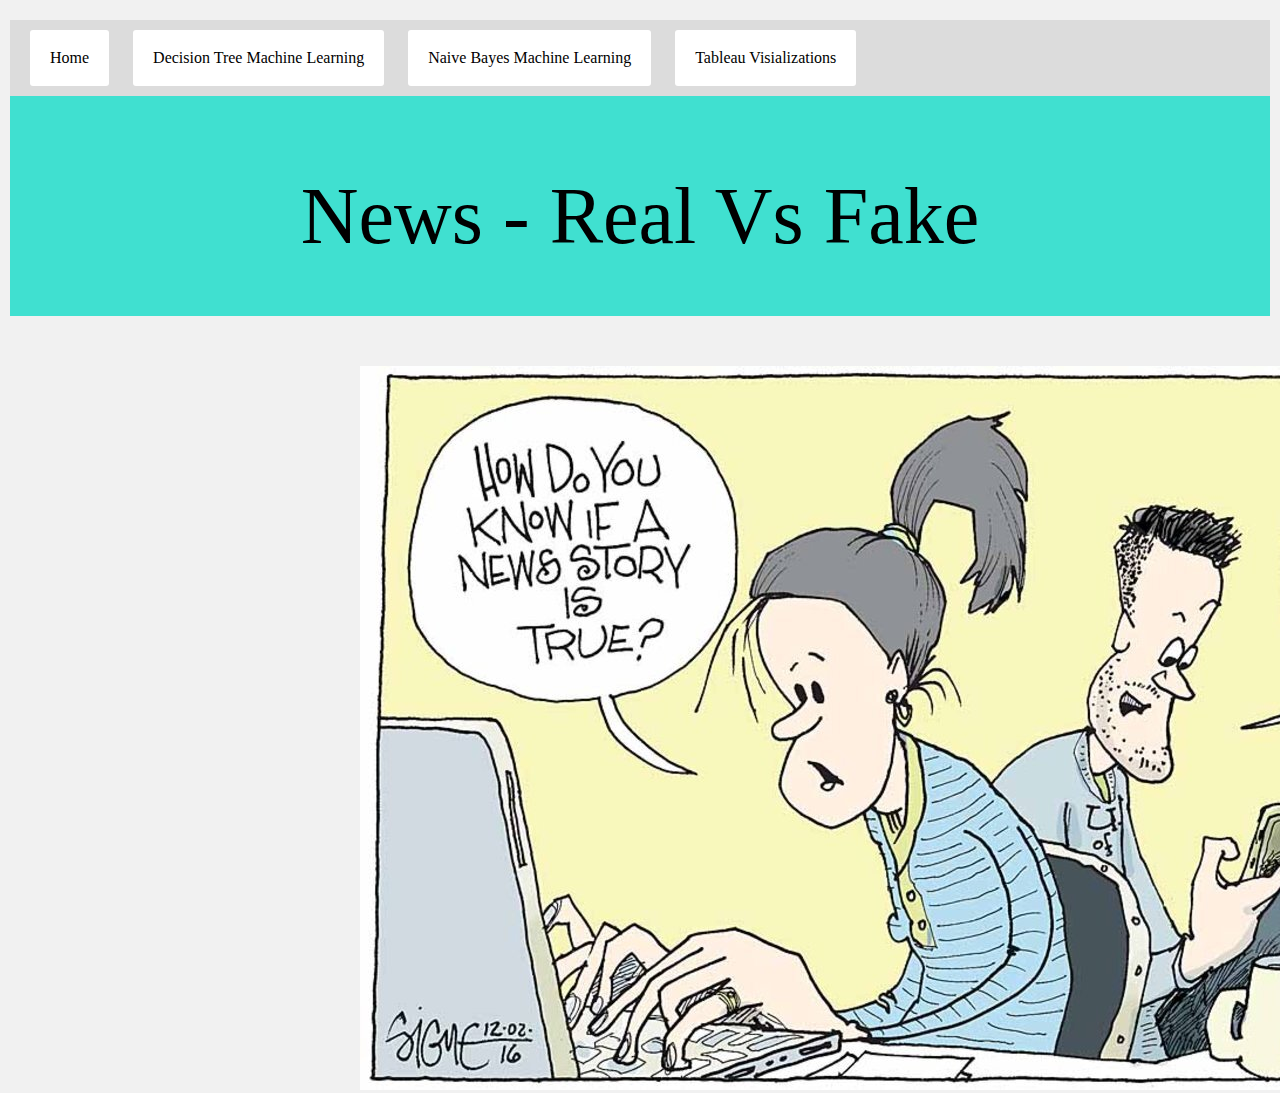
<file: index.html>
<!DOCTYPE html>
<html lang="en">

<head>
  <meta charset="UTF-8">
  <title>Home Real Vs Fake News</title>
  <link rel="stylesheet" href="reset.css">
  <link rel="stylesheet" href="styles.css">
</head>

<body>

  <div class="container">
    <nav class="navbar">
      <ul>
        <li>
          <a href="#">Home</a>
        </li>
        <li>
          <a href="#">Decision Tree Machine Learning</a>
        </li>
        <li>
          <a href="#">Naive Bayes Machine Learning</a>
        </li>
        <li>
          <a href="#">Tableau Visializations</a>
        </li>
      </ul>
    </nav>
    <header class="header">
      <h1>News - Real Vs Fake</h1>
    </header>
    <main>
      <section class="posts">
        <img class="post" src="Images/Signe_Cartoon_12_02_16 (1).jpg">
        <!-- <article class="post">
          <h3>Ut nulla exercitation ad eu et amet nisi dolor.</h3>
          <p>Nisi quis consectetur excepteur cillum dolor minim. Reprehenderit do qui veniam dolor in ea cupidatat eiusmod ad adipisicing nulla officia dolor sit. Anim fugiat eu enim in ex est deserunt laborum commodo incididunt consectetur consectetur.
            Ullamco nulla nulla cillum elit reprehenderit officia magna excepteur. Fugiat occaecat veniam eu amet veniam tempor fugiat magna exercitation amet veniam mollit pariatur. Minim adipisicing cupidatat est do est id ex reprehenderit quis enim
            elit consectetur sint.
          </p>
        </article>
        <article class="post">
          <h3>Ut nulla exercitation ad eu et amet nisi dolor.</h3>
          <p>Nisi quis consectetur excepteur cillum dolor minim. Reprehenderit do qui veniam dolor in ea cupidatat eiusmod ad adipisicing nulla officia dolor sit. Anim fugiat eu enim in ex est deserunt laborum commodo incididunt consectetur consectetur.
            Ullamco nulla nulla cillum elit reprehenderit officia magna excepteur. Fugiat occaecat veniam eu amet veniam tempor fugiat magna exercitation amet veniam mollit pariatur. Minim adipisicing cupidatat est do est id ex reprehenderit quis enim
            elit consectetur sint.
          </p>
        </article>
        <article class="post">
          <h3>Ut nulla exercitation ad eu et amet nisi dolor.</h3>
          <p>Nisi quis consectetur excepteur cillum dolor minim. Reprehenderit do qui veniam dolor in ea cupidatat eiusmod ad adipisicing nulla officia dolor sit. Anim fugiat eu enim in ex est deserunt laborum commodo incididunt consectetur consectetur.
            Ullamco nulla nulla cillum elit reprehenderit officia magna excepteur. Fugiat occaecat veniam eu amet veniam tempor fugiat magna exercitation amet veniam mollit pariatur. Minim adipisicing cupidatat est do est id ex reprehenderit quis enim
            elit consectetur sint.
          </p>
        </article>
        <article class="post">
          <h3>Ut nulla exercitation ad eu et amet nisi dolor.</h3>
          <p>Nisi quis consectetur excepteur cillum dolor minim. Reprehenderit do qui veniam dolor in ea cupidatat eiusmod ad adipisicing nulla officia dolor sit. Anim fugiat eu enim in ex est deserunt laborum commodo incididunt consectetur consectetur.
            Ullamco nulla nulla cillum elit reprehenderit officia magna excepteur. Fugiat occaecat veniam eu amet veniam tempor fugiat magna exercitation amet veniam mollit pariatur. Minim adipisicing cupidatat est do est id ex reprehenderit quis enim
            elit consectetur sint.
          </p>
        </article>
        <article class="post">
          <h3>Ut nulla exercitation ad eu et amet nisi dolor.</h3>
          <p>Nisi quis consectetur excepteur cillum dolor minim. Reprehenderit do qui veniam dolor in ea cupidatat eiusmod ad adipisicing nulla officia dolor sit. Anim fugiat eu enim in ex est deserunt laborum commodo incididunt consectetur consectetur.
            Ullamco nulla nulla cillum elit reprehenderit officia magna excepteur. Fugiat occaecat veniam eu amet veniam tempor fugiat magna exercitation amet veniam mollit pariatur. Minim adipisicing cupidatat est do est id ex reprehenderit quis enim
            elit consectetur sint.
          </p>
        </article>
        <article class="post">
          <h3>Ut nulla exercitation ad eu et amet nisi dolor.</h3>
          <p>Nisi quis consectetur excepteur cillum dolor minim. Reprehenderit do qui veniam dolor in ea cupidatat eiusmod ad adipisicing nulla officia dolor sit. Anim fugiat eu enim in ex est deserunt laborum commodo incididunt consectetur consectetur.
            Ullamco nulla nulla cillum elit reprehenderit officia magna excepteur. Fugiat occaecat veniam eu amet veniam tempor fugiat magna exercitation amet veniam mollit pariatur. Minim adipisicing cupidatat est do est id ex reprehenderit quis enim
            elit consectetur sint.
          </p>
        </article> -->
      </section>
    </main>
  </div>
  
</body>

</html>
</file>
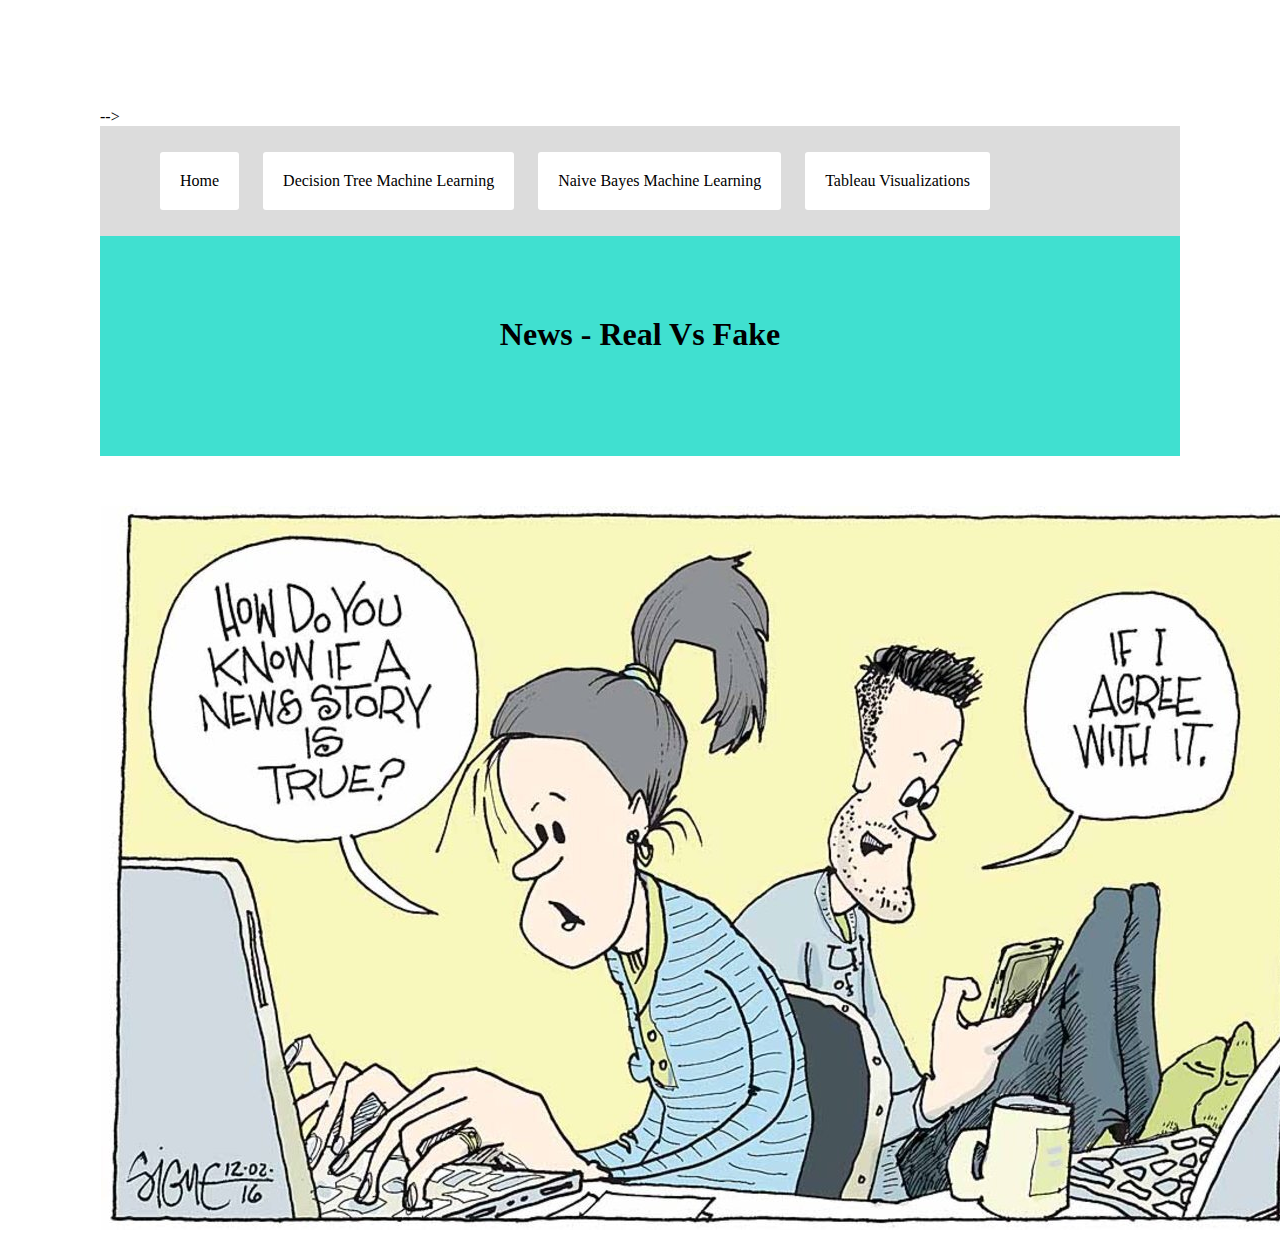
<file: templates/index.html>
<!DOCTYPE html>
<html lang="en">

<head>
  <meta charset="UTF-8">
  <title>Home Real Vs Fake News</title>
  <!-- <link rel="stylesheet" href="https://maxcdn.bootstrapcdn.com/bootstrap/3.4.1/css/bootstrap.min.css">
  <script src="https://maxcdn.bootstrapcdn.com/bootstrap/3.4.1/js/bootstrap.min.js"></script> --> -->
  <link rel="stylesheet" href="/static/styles.css" />
</head>

<body>

  <div class="container">
    <nav class="navbar">
      <ul>
        <li>
          <a href="index">Home</a>
        </li>
        <li>
          <a href="dct">Decision Tree Machine Learning</a>
        </li>
        <li>
          <a href="naivebayes">Naive Bayes Machine Learning</a>
        </li>
        <li>
          <a href="tableau">Tableau Visualizations</a>
        </li>
      </ul>
    </nav>
    <header class="header">
      <h1>News - Real Vs Fake</h1>
    </header>
    <main>
      <section class="posts">
        <img class="post" src="/static/Images/Signe_Cartoon_12_02_16 (1).jpg">
      </section>
    </main>
  </div>

</body>

</html>
</file>
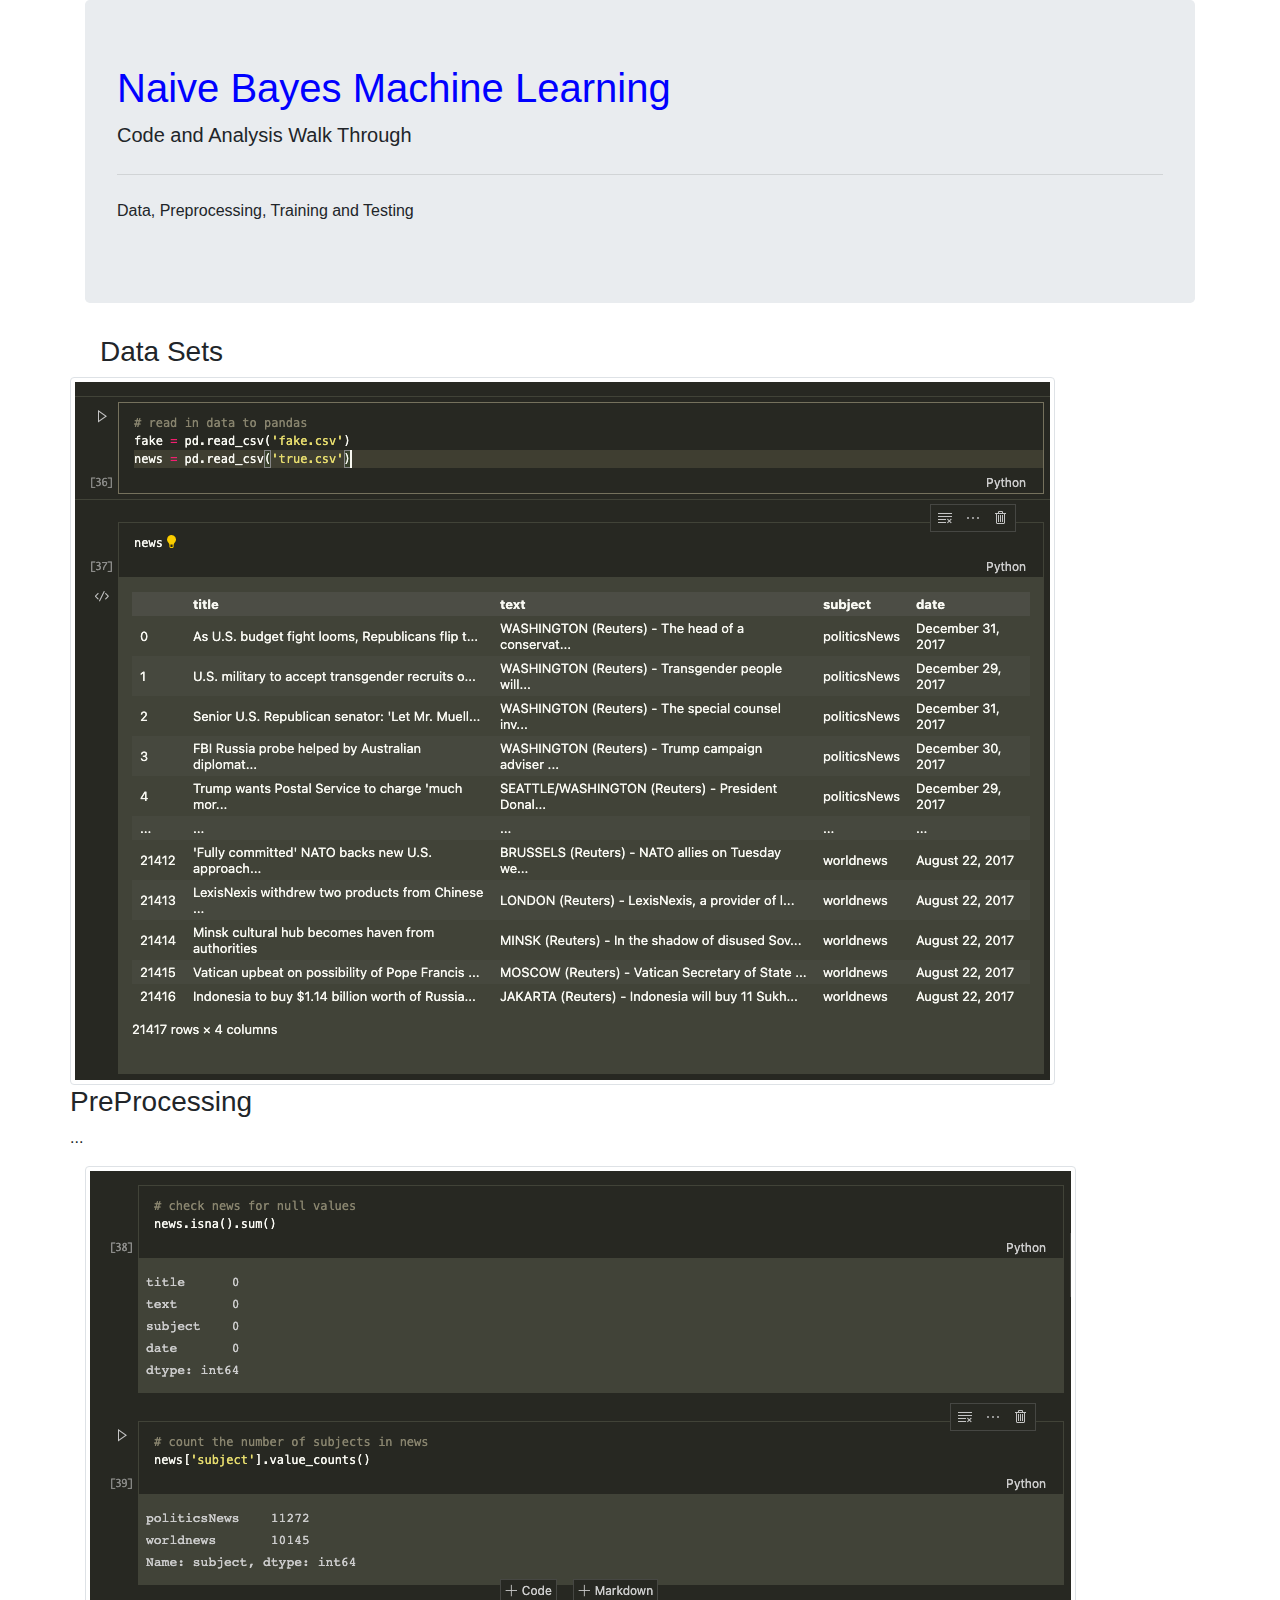
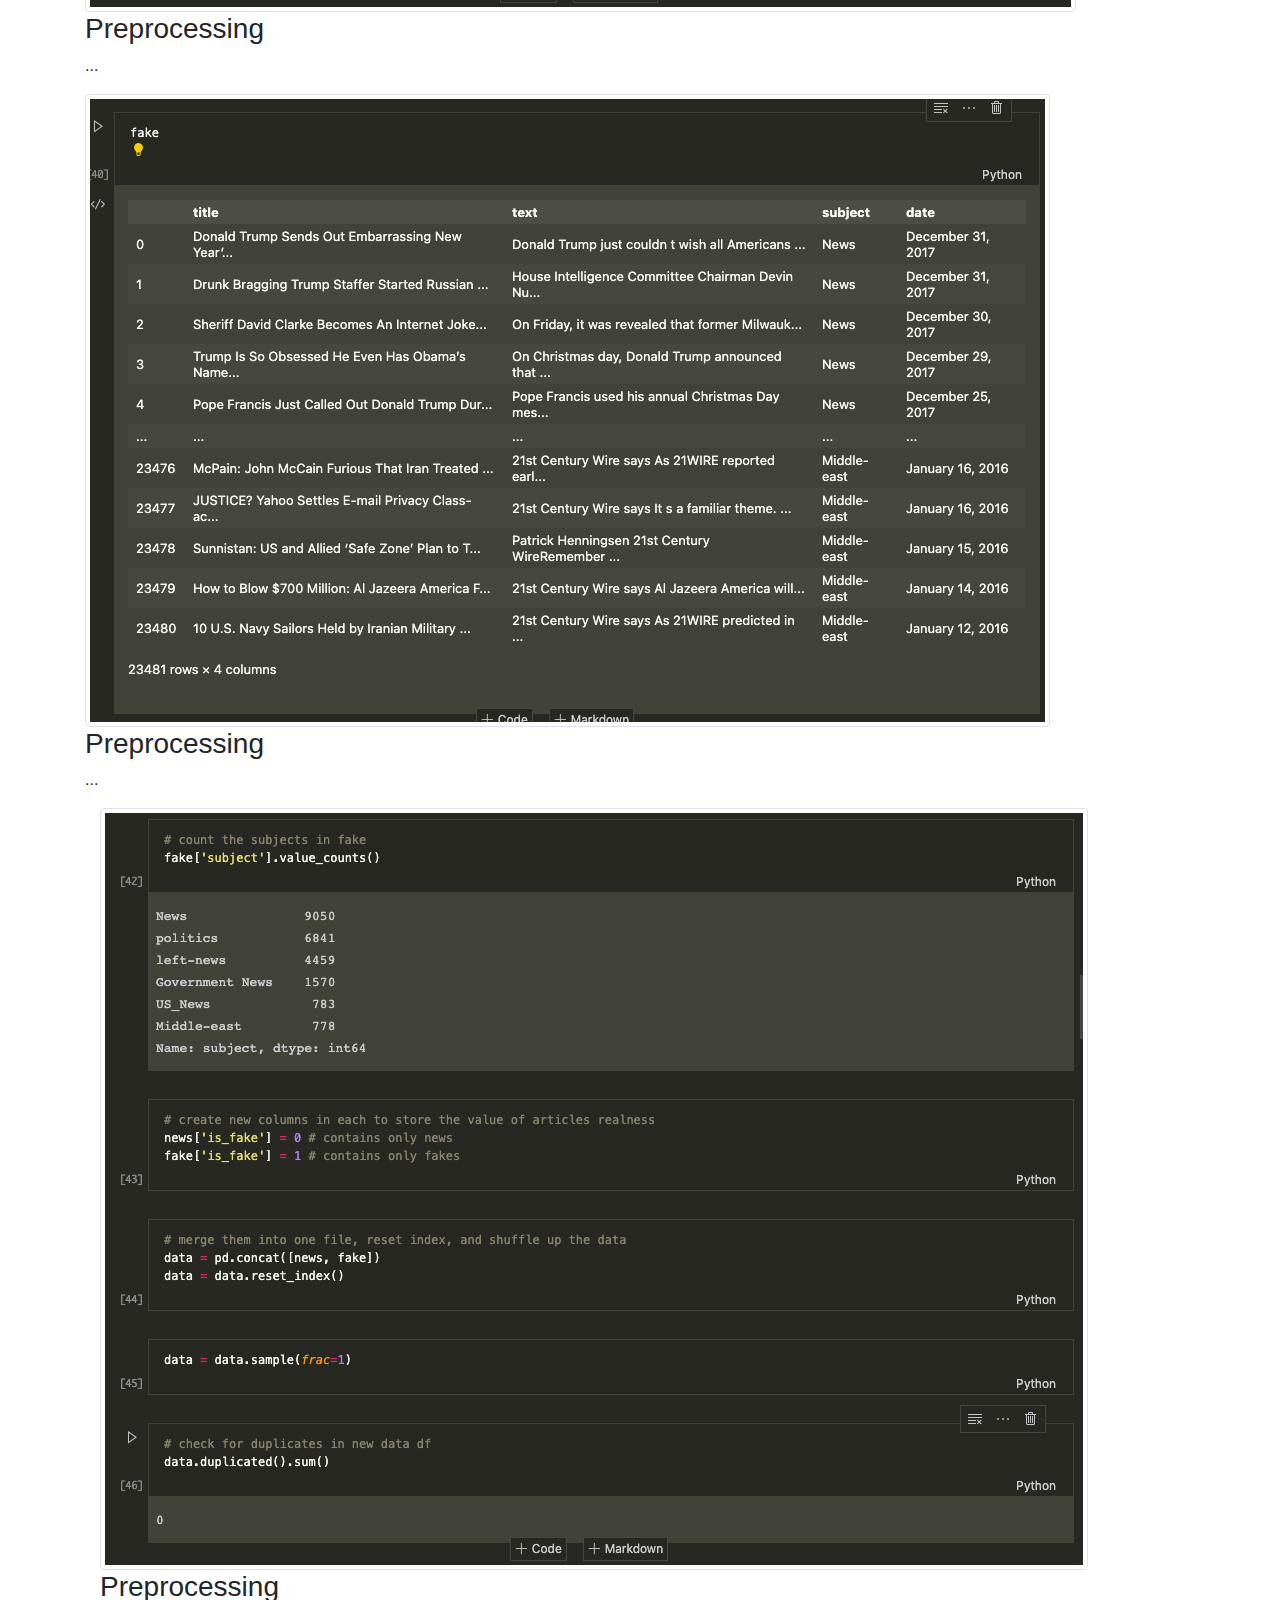
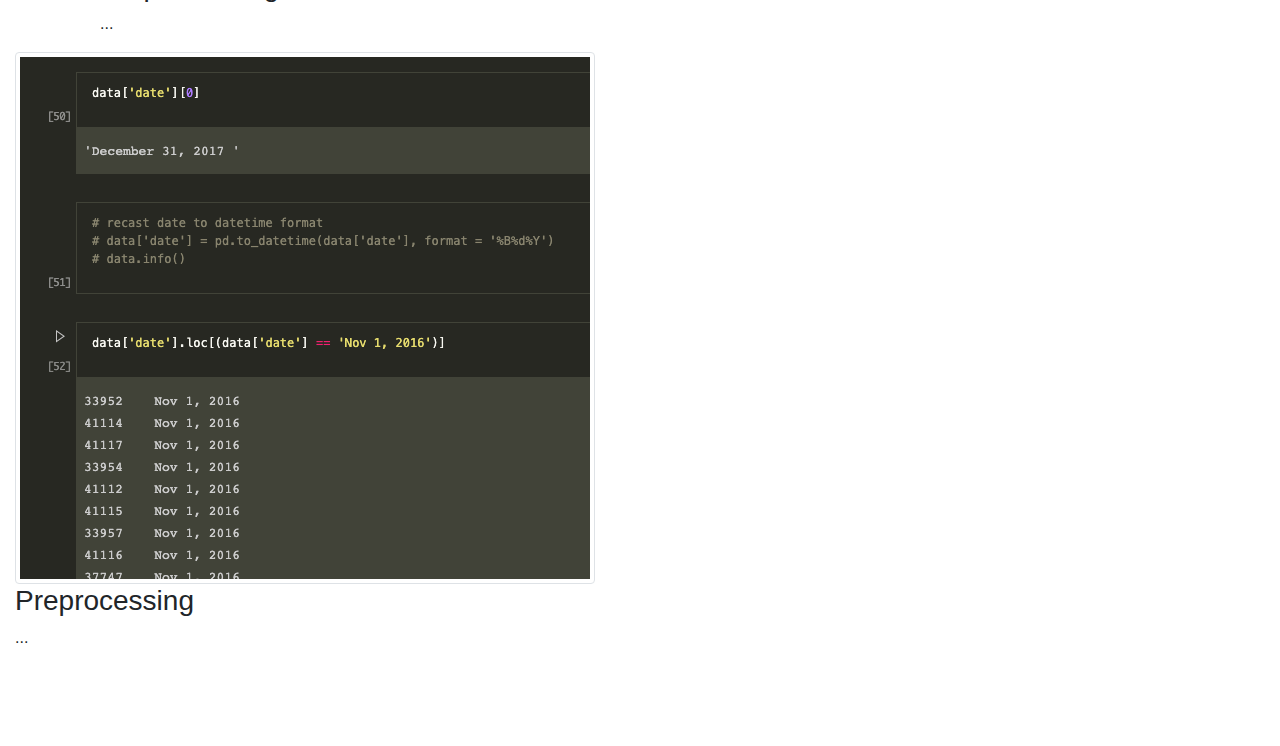
<file: NaiveBayes.html>
<!DOCTYPE html>
<html lang="en">

<head>
  <meta charset="UTF-8">
  <title>DCT</title>
  <link rel="stylesheet" href="https://stackpath.bootstrapcdn.com/bootstrap/4.3.1/css/bootstrap.min.css" integrity="sha384-ggOyR0iXCbMQv3Xipma34MD+dH/1fQ784/j6cY/iJTQUOhcWr7x9JvoRxT2MZw1T" crossorigin="anonymous">
  <link rel="stylesheet" href="style.css">
</head>
<body>
  <!-- <nav class="navbar navbar-expand-lg navbar-light bg-light">
    <a class="navbar-brand" href="#">Navbar</a>
    <button class="navbar-toggler" type="button" data-toggle="collapse" data-target="#navbarSupportedContent" aria-controls="navbarSupportedContent" aria-expanded="false" aria-label="Toggle navigation">
      <span class="navbar-toggler-icon"></span>
    </button>

    <div class="collapse navbar-collapse" id="navbarSupportedContent">
      <ul class="navbar-nav mr-auto">
        <li class="nav-item active">
          <a class="nav-link" href="#">Home <span class="sr-only">(current)</span></a>
        </li>
        <li class="nav-item">
          <a class="nav-link" href="#">Link</a>
        </li>
        <li class="nav-item dropdown">
          <a class="nav-link dropdown-toggle" href="#" id="navbarDropdown" role="button" data-toggle="dropdown" aria-haspopup="true" aria-expanded="false">
            Dropdown
          </a>
          <div class="dropdown-menu" aria-labelledby="navbarDropdown">
            <a class="dropdown-item" href="#">Action</a>
            <a class="dropdown-item" href="#">Another action</a>
            <div class="dropdown-divider"></div>
            <a class="dropdown-item" href="#">Something else here</a>
          </div>
        </li>
        <li class="nav-item">
          <a class="nav-link disabled" href="#" tabindex="-1" aria-disabled="true">Disabled</a>
        </li>
      </ul>
      <form class="form-inline my-2 my-lg-0">
        <input class="form-control mr-sm-2" type="search" placeholder="Search" aria-label="Search">
        <button class="btn btn-outline-success my-2 my-sm-0" type="submit">Search</button>
      </form>
    </div>
  </nav> -->

  <div class="container">
    <div class="jumbotron">
      <h1>Naive Bayes Machine Learning</h1>
      <p class="lead">Code and Analysis Walk Through</p>
      <hr class="my-4">
      <p>Data, Preprocessing, Training and Testing </p>
      <!-- <a class="btn btn-primary btn-lg" href="#" role="button">Learn more</a> -->
    </div>
  </div>

<div class="container">
  <h3 class="col-md-4">Data Sets</h3>
    <div class="row">
        <div class="col-md-">
          <div class="thumbnail">
            <img src="Images/Screen Shot 2021-09-09 at 10.04.15 PM.png" alt="..." class="img-thumbnail">
          </div>
          <div class="caption">
              <h3>PreProcessing</h3>
              <p>...</p>
              <!-- <p><a href="#" class="btn btn-primary" role="button">Button</a> <a href="#" class="btn btn-default" role="button">Button</a></p> -->
            </div>
        </div>
        <div class="col-md-12">
            <div class="thumbnail">
              <img src="Images/Screen Shot 2.png" alt="..." class="img-thumbnail">
            </div>
          <div class="caption">
              <h3>Preprocessing</h3>
              <p>...</p>
              <!-- <p><a href="#" class="btn btn-primary" role="button">Button</a> <a href="#" class="btn btn-default" role="button">Button</a></p> -->
          </div>
        </div>
        <div class="col-md-12">
            <div class="thumbnail">
              <img src="Images/Screen Shot 3.png" alt="..." class="img-thumbnail">
            </div>
            <div class="caption">
                <h3>Preprocessing</h3>
                <p>...</p>
                <!-- <p><a href="#" class="btn btn-primary" role="button">Button</a> <a href="#" class="btn btn-default" role="button">Button</a></p> -->
          </div>
        </div>
    </div>
          <div class="col-md-12">
            <div class="thumbnail">
              <img src="Images/Screen Shot 4.png" alt="..." class="img-thumbnail">
            </div>
            <div class="caption">
                <h3>Preprocessing</h3>
                <p>...</p>
                <!-- <p><a href="#" class="btn btn-primary" role="button">Button</a> <a href="#" class="btn btn-default" role="button">Button</a></p> -->
          </div>
        </div>
    </div>
          <div class="col-md-12">
            <div class="thumbnail">
              <img src="Images/Screen Shot 5.png" alt="..." class="img-thumbnail">
            </div>
            <div class="caption">
                <h3>Preprocessing</h3>
                <p>...</p>
                <!-- <p><a href="#" class="btn btn-primary" role="button">Button</a> <a href="#" class="btn btn-default" role="button">Button</a></p> -->
          </div>
        </div>
    </div>

  <!-- <div class="row">
    <div class="col">
        <h3 class="text-center">List Groups</h3>
        <ul class="list-group">
          <li class="list-group-item d-flex justify-content-between align-items-center">
              Cras justo odio <span class="badge badge-pill badge-secondary">10</span>
          </li>
          <li class="list-group-item d-flex justify-content-between align-items-center">
              Cras justo odio <span class="badge badge-pill badge-secondary">3</span>
          </li>
          <li class="list-group-item d-flex justify-content-between align-items-center">
              Cras justo odio <span class="badge badge-pill badge-secondary">4</span>
          </li>
        </ul>
    </div>
  </div>

    <div class="row">
      <div class="col">
        <h3 class="text-center">Cards</h3>
        <div class="card" style="width: 18rem;">
            <div class="card-body">
              <h5 class="card-title">Card title</h5>
              <p class="card-text">Some quick example text to build on the card title and make up the bulk of the card's content.</p>
              <a href="#" class="btn btn-primary">Go somewhere</a>
            </div>
          </div>
        </div>
    </div>


  <div class="row">
    <div class="col">
      <h3 class="text-center">Nav Tabs</h3>
      <ul class="nav nav-tabs">
          <li class="nav-item">
            <a class="nav-link active" href="#">Active</a>
          </li>
          <li class="nav-item">
            <a class="nav-link" href="#">Link</a>
          </li>
          <li class="nav-item">
            <a class="nav-link" href="#">Link</a>
          </li>
          <li class="nav-item">
            <a class="nav-link disabled" href="#">Disabled</a>
          </li>
        </ul>
      </div>
  </div>

    <div class="row">
      <div class="col">
        <h3 class="text-center">Nav Pills</h3>
        <ul class="nav nav-pills">
            <li class="nav-item">
              <a class="nav-link active" href="#">Active</a>
            </li>
            <li class="nav-item">
              <a class="nav-link" href="#">Link</a>
            </li>
            <li class="nav-item">
              <a class="nav-link" href="#">Link</a>
            </li>
            <li class="nav-item">
              <a class="nav-link disabled" href="#">Disabled</a>
            </li>
          </ul>
        </div>
    </div>


    <div class="row">
      <div class="col">
        <h3 class="text-center">Alerts</h3>
        <div class="alert alert-primary" role="alert">
            Info Alert
          </div>
          <div class="alert alert-success" role="alert">
            Success Alert
          </div>
          <div class="alert alert-danger" role="alert">
            Danger Alert
          </div>
          <div class="alert alert-warning" role="alert">
            Warning Alert
          </div>
        </div>
    </div>


    <div class="row">
      <div class="col">
        <h3 class="text-center">Progress Bar</h3>
          <div class="progress">
              <div class="progress-bar" role="progressbar" style="width: 50%" aria-valuenow="50" aria-valuemin="0" aria-valuemax="100">
                50%
              </div>
          </div>
      </div>
    </div>

    <h3 class="text-center">Buttons</h3>
    <div class="row">

      <button type="button" class="btn btn-default">Default Button</button>
      <button type="button" class="btn btn-primary">Primary Button</button>
      <button type="button" class="btn btn-danger">Danger Button</button>
      <button type="button" class="btn btn-info">Info Button</button>
      <button type="button" class="btn btn-warning">Warning Button</button>
    </div>
  </div> -->

<script src="https://code.jquery.com/jquery-3.3.1.slim.min.js" integrity="sha384-q8i/X+965DzO0rT7abK41JStQIAqVgRVzpbzo5smXKp4YfRvH+8abtTE1Pi6jizo" crossorigin="anonymous"></script>
<script src="https://cdnjs.cloudflare.com/ajax/libs/popper.js/1.14.7/umd/popper.min.js" integrity="sha384-UO2eT0CpHqdSJQ6hJty5KVphtPhzWj9WO1clHTMGa3JDZwrnQq4sF86dIHNDz0W1" crossorigin="anonymous"></script>
<script src="https://stackpath.bootstrapcdn.com/bootstrap/4.3.1/js/bootstrap.min.js" integrity="sha384-JjSmVgyd0p3pXB1rRibZUAYoIIy6OrQ6VrjIEaFf/nJGzIxFDsf4x0xIM+B07jRM" crossorigin="anonymous"></script>

</body>

</html>
</file>
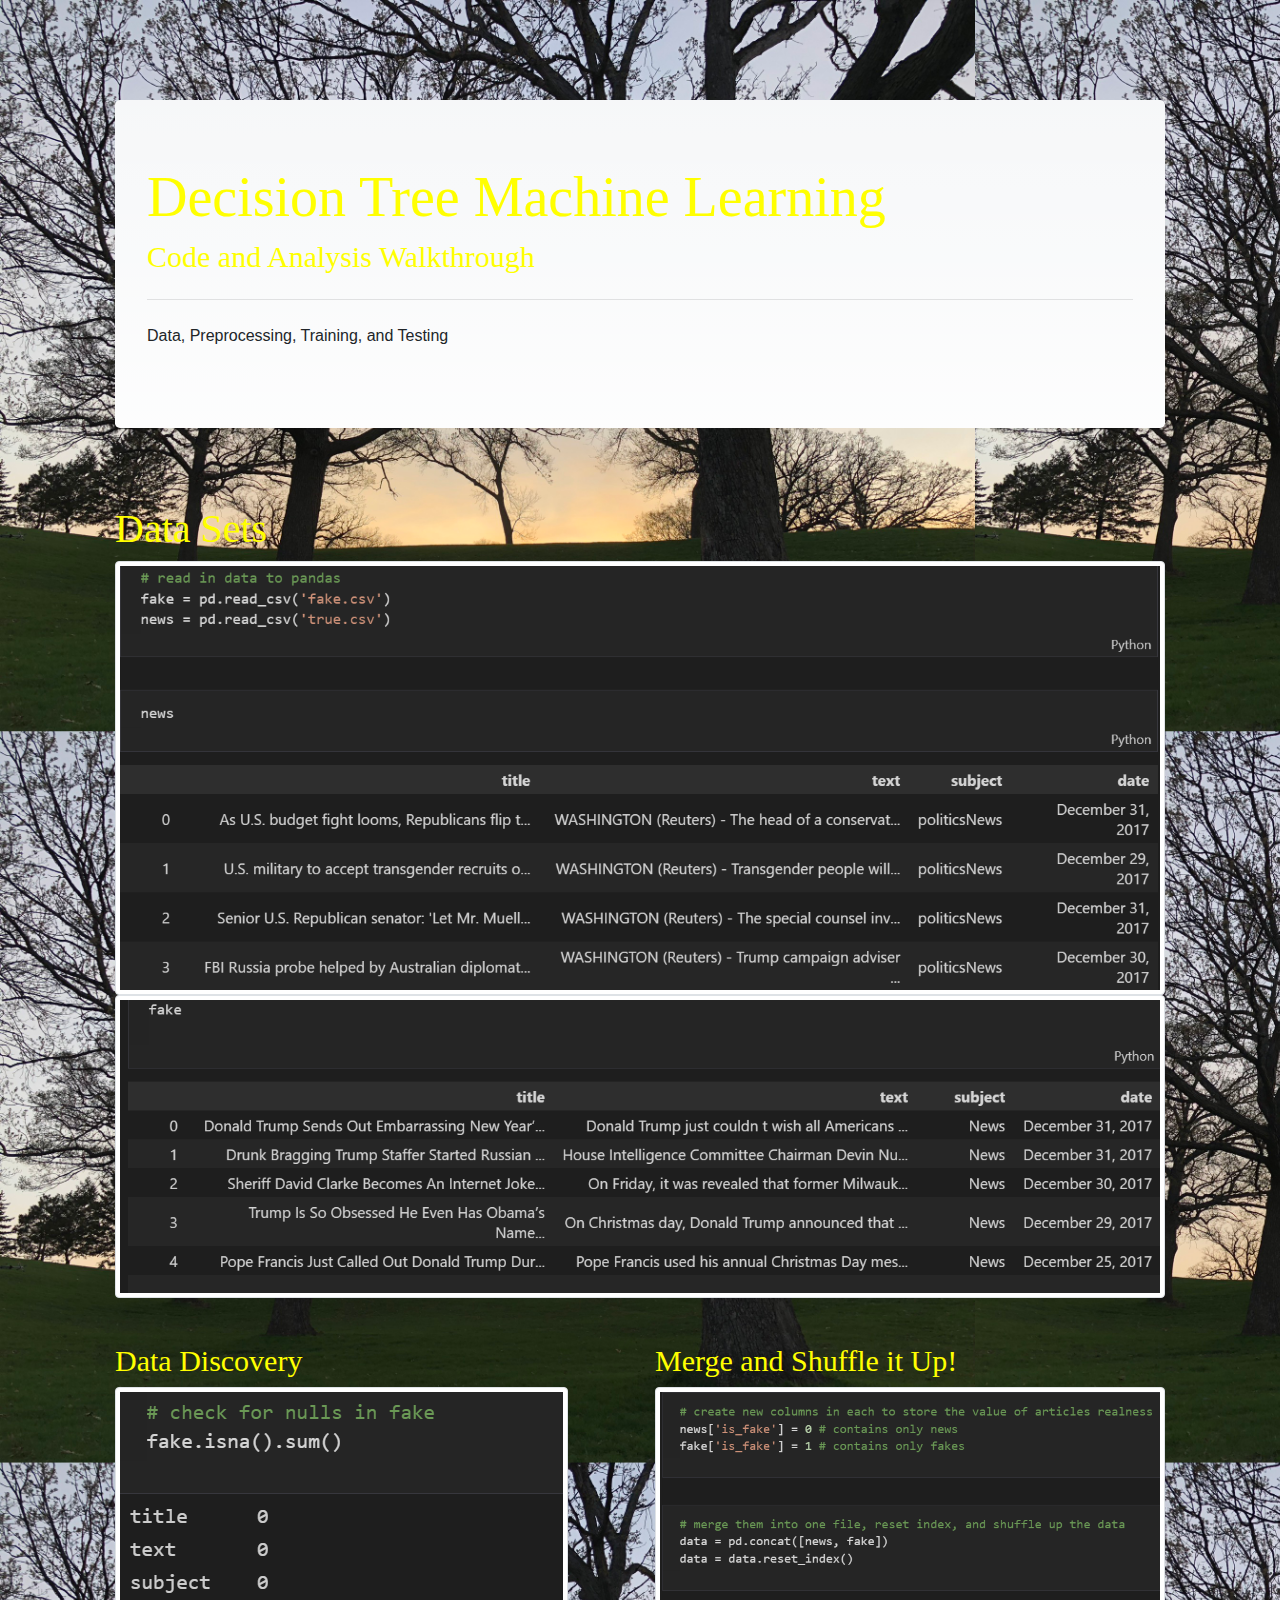
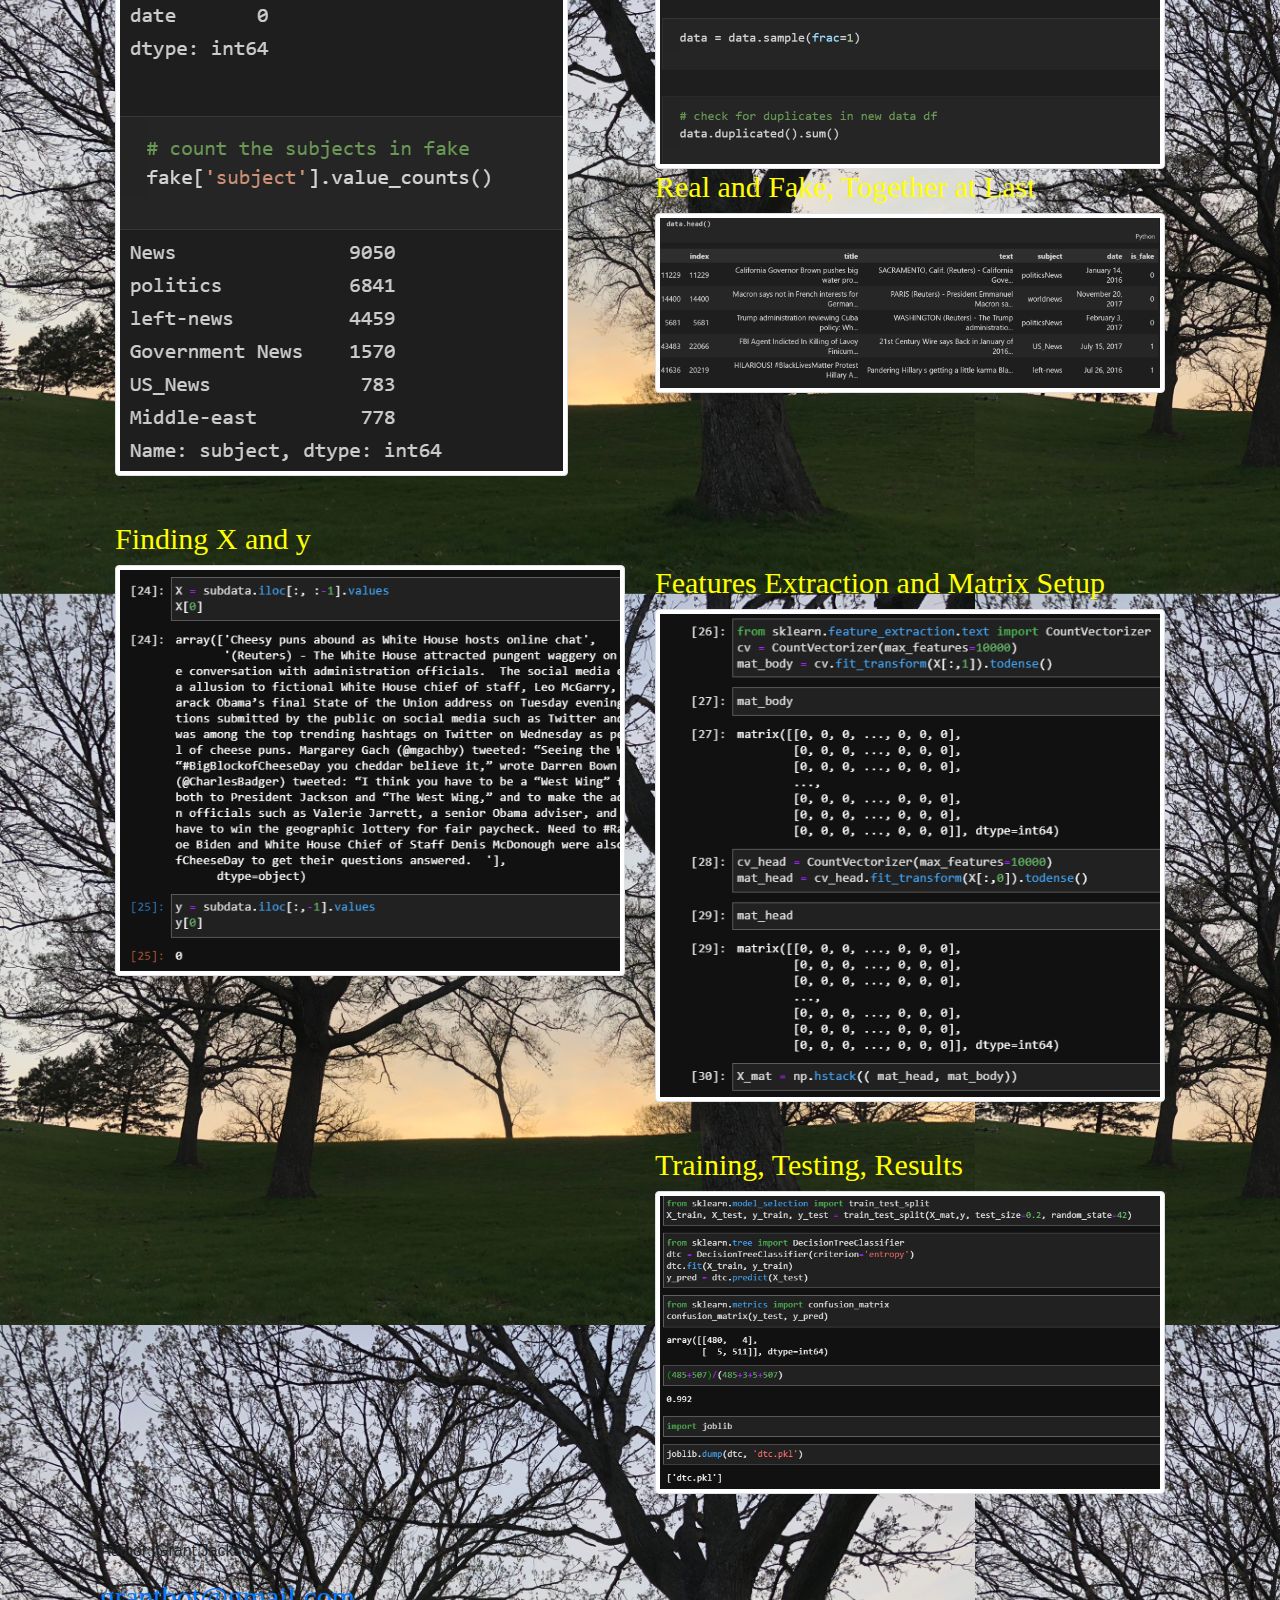
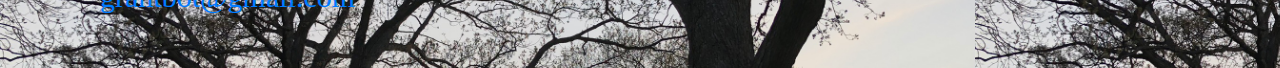
<file: templates/dct.html>
<!DOCTYPE html>
<html lang="en">

<head>
    <meta charset="UTF-8">
    <title>Decision Tree Machine Learning</title>
    <link rel="stylesheet" href="https://stackpath.bootstrapcdn.com/bootstrap/4.3.1/css/bootstrap.min.css"
        integrity="sha384-ggOyR0iXCbMQv3Xipma34MD+dH/1fQ784/j6cY/iJTQUOhcWr7x9JvoRxT2MZw1T" crossorigin="anonymous">
    <link rel="stylesheet" href="/static/styles.css">
</head>
<div class="container">

    <body background="/static/images/IMG_0002.JPG">
        <div class="jumbotron bg-cover"
            style="background-image: linear-gradient(to bottom, rgba(255,255,255,0.6) 0%,rgba(255,255,255,0.9) 100%), url(https://placeimg.com/1000/480/nature)">
            <h1 class="display-4">Decision Tree Machine Learning</h1>
            <h3>Code and Analysis Walkthrough</h3>
            <hr class="my-4">
            <p>Data, Preprocessing, Training, and Testing</p>
        </div>
</div>

<div class="container">

    <div class="row">
        <div class="col-md-12">
            <div class="thumbnail">
                <h1>Data Sets</h1>

                    <img src="/static/images/news.png" alt="real news data" class="img-thumbnail">

                    <img src="/static/images/fake.png" alt="fake news data" class="img-thumbnail">
                    <div class="row">
                        <div class="col-md-6">
                            <h6>Data Discovery</h6>
                            <img src="/static/images/data discovery.png" alt="data discovery" class="img-thumbnail">
                        </div>
                        <div class="col-md-6">
                            <h6>Merge and Shuffle it Up!</h6>
                            <div class=zoom><img src="/static/images/fakenewsmerge.png" alt="merging Sets"
                                    class="img-thumbnail"></div>
                            <h6>Real and Fake, Together at Last</h6>
                            <div class=zoom><img src="/static/images/data.head.png" alt="data.head"
                                    class="img-thumbnail"></div>
                        </div>
                    </div>
            </div>
            <div class="caption">
                <h6>Finding X and y</h6>
            </div>
        </div>
        <div class="col-md-6">
            <div class="zoom">
                <img src="/static/images/dctSettingVectors.png" alt="Vector Setting" class="img-thumbnail">
            </div>

        </div>
        <div class="col-md-6">
            <div class="caption">
                <h6>Features Extraction and Matrix Setup</h6>
            </div>
            <div class="thumbnail">
                <div class="zoom"> <img src="/static/images/featuresMatrixdct.png" alt="Features and Matrix"
                        class="img-thumbnail"></div>
            </div>

            <div class="row">
                <div class="col-md-12">
                    <h6>Training, Testing, Results</h6>
                    <div class="zoom"> <img src="/static/images/dctfinal.png" alt="data discovery"
                            class="img-thumbnail"></div>
                </div>
                <div class="caption">
                </div>
            </div>
        </div>


        <footer>
            <p>Author: Grant Jackson</p>
            <h6><a href="mailto:grantbot@gmail.com">grantbot@gmail.com</a></h6>
        </footer>


    </div>

    <script src="https://code.jquery.com/jquery-3.3.1.slim.min.js"
        integrity="sha384-q8i/X+965DzO0rT7abK41JStQIAqVgRVzpbzo5smXKp4YfRvH+8abtTE1Pi6jizo"
        crossorigin="anonymous"></script>
    <script src="https://cdnjs.cloudflare.com/ajax/libs/popper.js/1.14.7/umd/popper.min.js"
        integrity="sha384-UO2eT0CpHqdSJQ6hJty5KVphtPhzWj9WO1clHTMGa3JDZwrnQq4sF86dIHNDz0W1"
        crossorigin="anonymous"></script>
    <script src="https://stackpath.bootstrapcdn.com/bootstrap/4.3.1/js/bootstrap.min.js"
        integrity="sha384-JjSmVgyd0p3pXB1rRibZUAYoIIy6OrQ6VrjIEaFf/nJGzIxFDsf4x0xIM+B07jRM"
        crossorigin="anonymous"></script>

    </body>

</html>
</file>
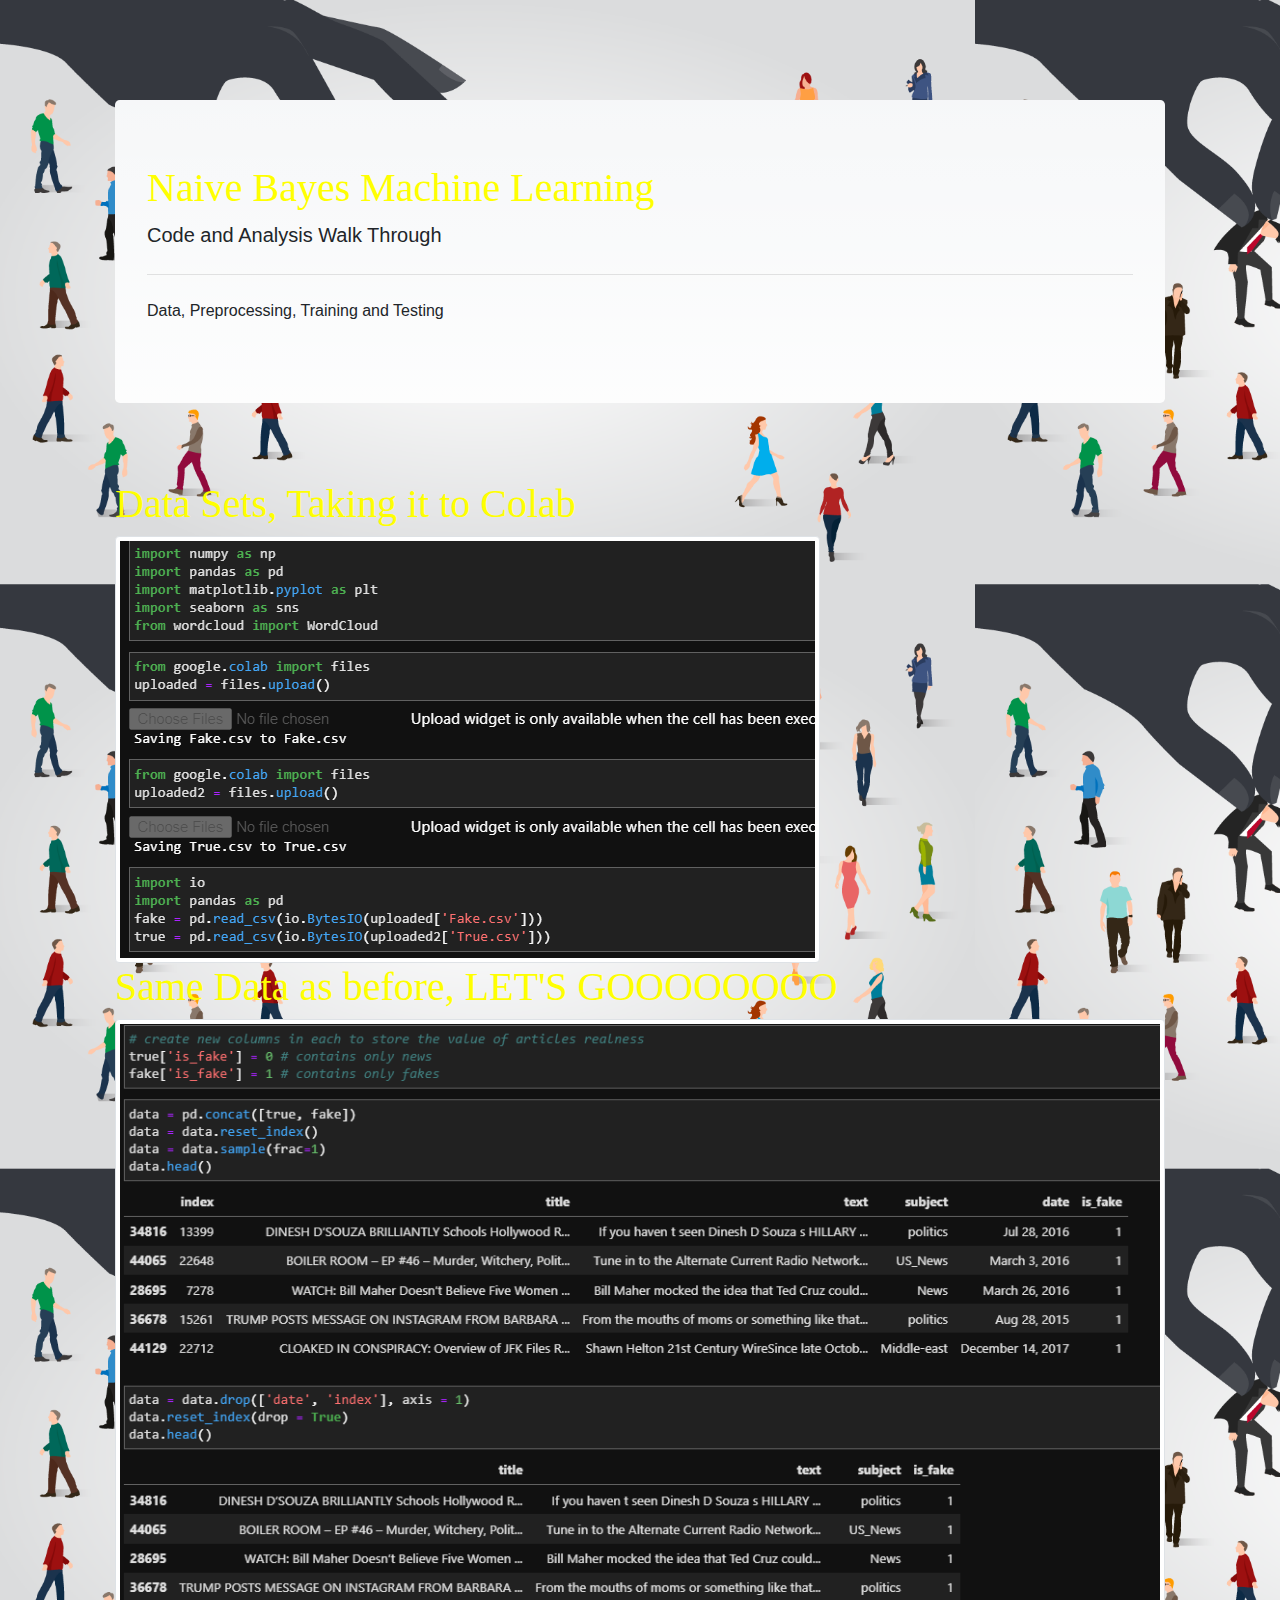
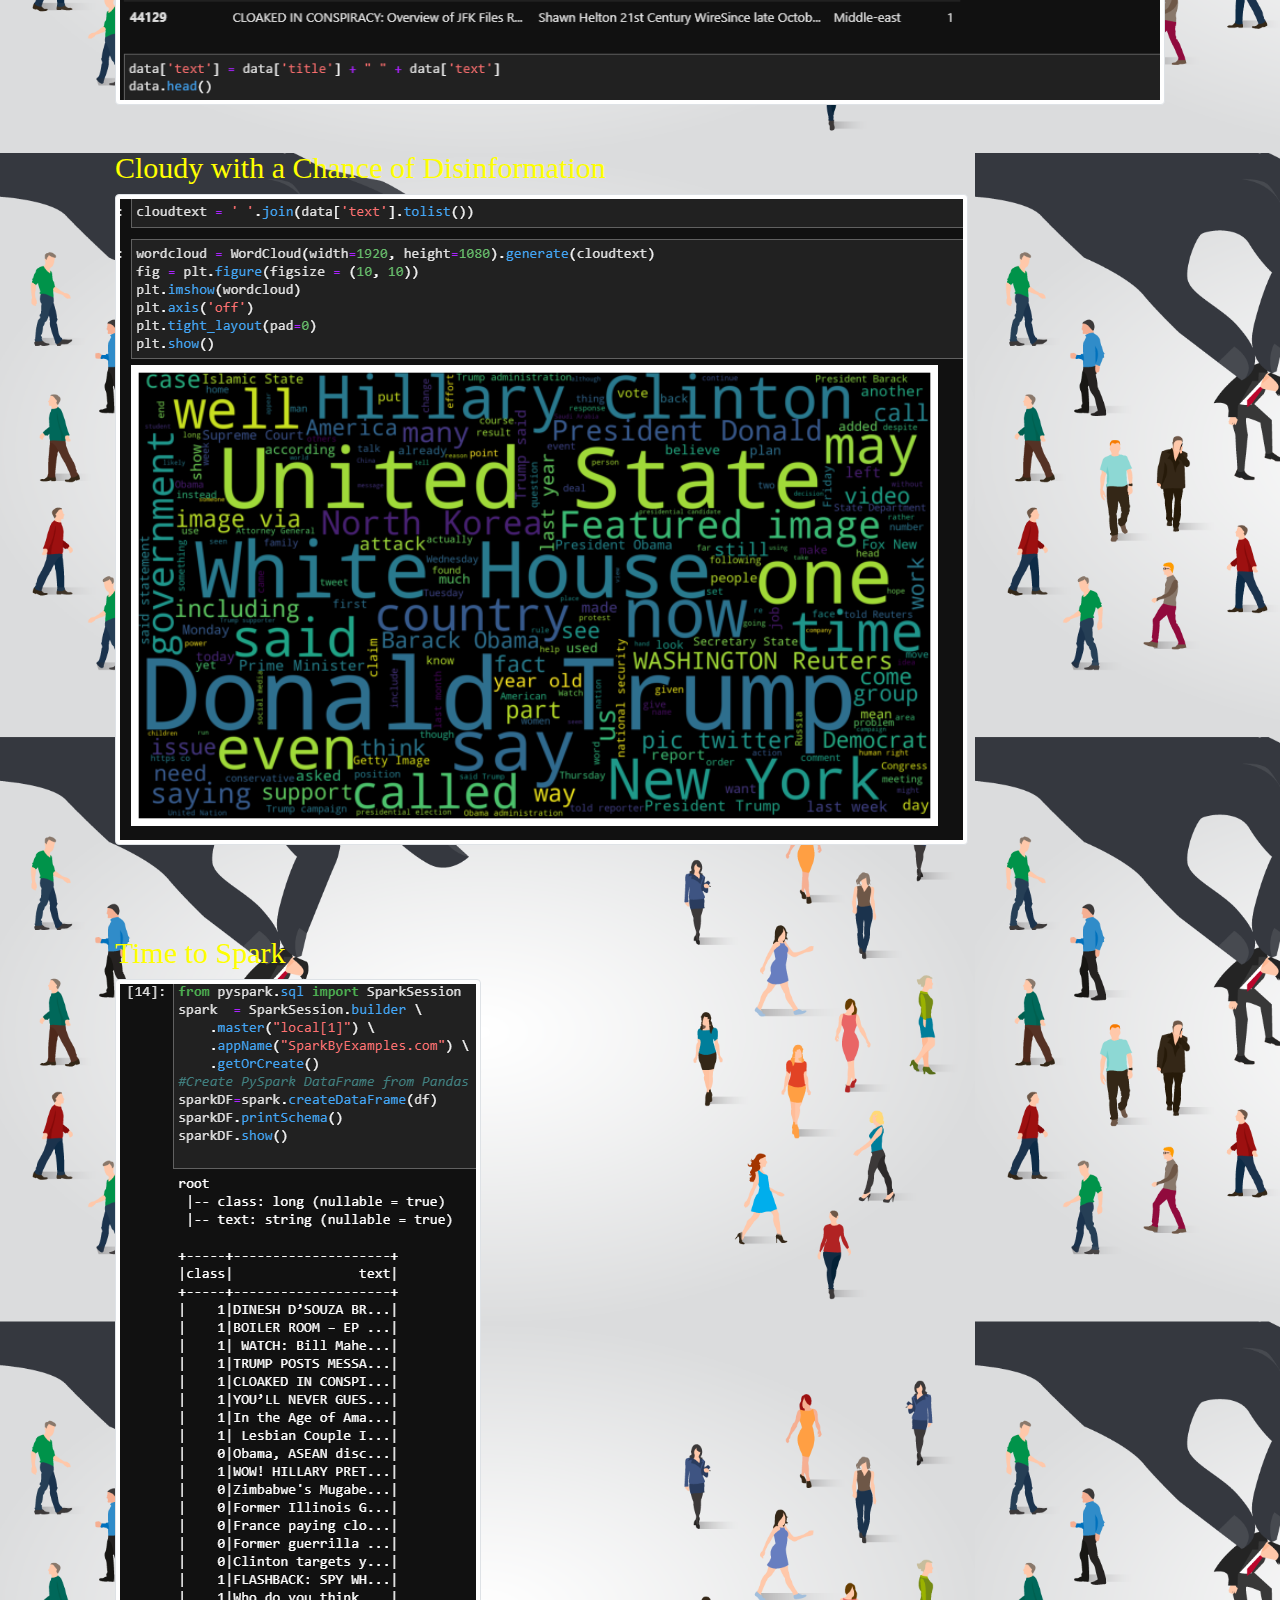
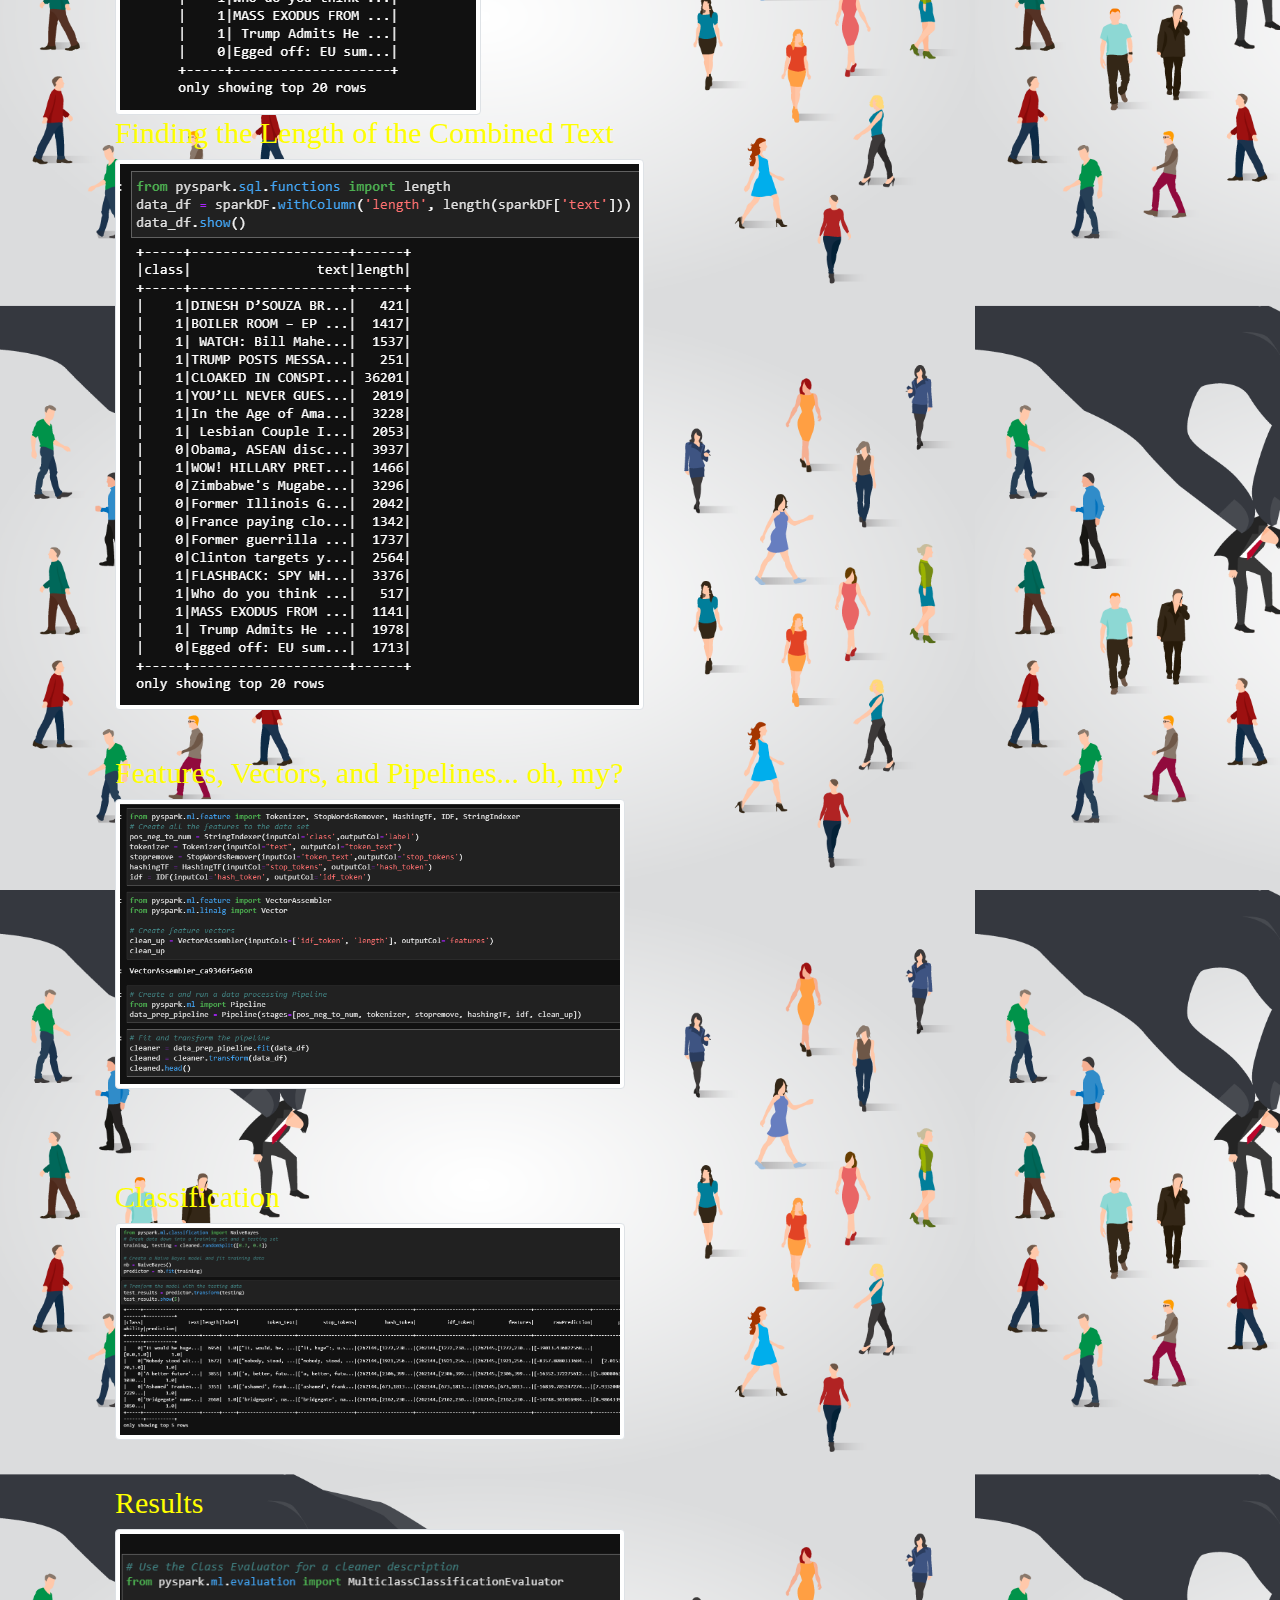
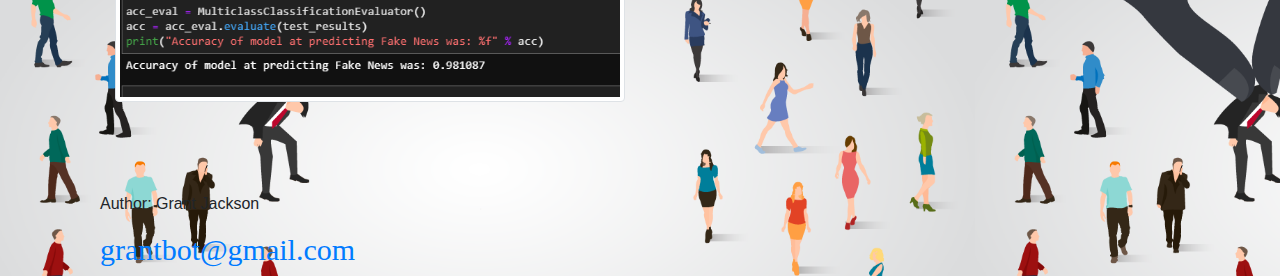
<file: templates/NaiveBayes.html>
<!DOCTYPE html>
<html lang="en">

<head>
  <meta charset="UTF-8">
  <title>NB</title>
  <link rel="stylesheet" href="https://stackpath.bootstrapcdn.com/bootstrap/4.3.1/css/bootstrap.min.css"
    integrity="sha384-ggOyR0iXCbMQv3Xipma34MD+dH/1fQ784/j6cY/iJTQUOhcWr7x9JvoRxT2MZw1T" crossorigin="anonymous">
  <link rel="stylesheet" href="/static/styles.css">
</head>

<body>

  <div class="container">

    <body background="/static/images/nbbackground.png">
      <div class="jumbotron bg-cover"
        style="background-image: linear-gradient(to bottom, rgba(255,255,255,0.6) 0%,rgba(255,255,255,0.9) 100%), url(https://placeimg.com/1000/480/nature)">
        <h1>Naive Bayes Machine Learning</h1>
        <p class="lead">Code and Analysis Walk Through</p>
        <hr class="my-4">
        <p>Data, Preprocessing, Training and Testing </p>
      </div>
  </div>

  <div class="container">

    <div class="row">
      <div class="col-md-12">
        <div class="thumbnail">
          <h1>Data Sets, Taking it to Colab</h1>

          <img src="/static/images/nbdependencies.png" alt="nb dependencies" class="img-thumbnail">
          <h1>Same Data as before, LET'S GOOOOOOOO</h1>
          <img src="/static/images/BringItInNB.png" alt="BringItInNB" class="img-thumbnail">
          <div class="row">
            <div class="col-md-12">
              <h6>Cloudy with a Chance of Disinformation</h6>
              <img src="/static/images/cloudNB.png" alt="word cloud" class="img-thumbnail">
            </div>
          </div>
          <div class="row">
            <div class="col-md-12">
              <h6>Time to Spark</h6>
              <img src="/static/images/sparksession.png" alt="Spark Time" class="img-thumbnail">
              <h6>Finding the Length of the Combined Text</h6>
              <img src="/static/images/sparksql.png" alt="spark sql functions" class="img-thumbnail">
            </div>
          </div>

        </div>

        <h6>Features, Vectors, and Pipelines... oh, my?</h6>

      </div>

      <div class="col-md-6">

        <div class="zoom"> <img src="/static/images/FeaturesVectorsPipelinesNB.png" alt="Vector Setting"
            class="img-thumbnail">
        </div>
      </div>
    </div>
    
    <div class="row">
    <div class="col-md-6">



      <h6>Classification</h6>

      <div class="thumbnail">
        <div class="zoom">  <img src="/static/images/nbclassification.png" alt="Classification"
            class="img-thumbnail"> </div>
      </div>

      <div class="row">
        <div class="col-md-12">
          <h6>Results</h6>
          <div class="zoom"> <img src="/static/images/NBresults.png" alt="Results" class="img-thumbnail"></div>
        </div>
        <div class="caption">
        </div>
      </div>
    </div>

  </div>


  </div>

  <script src="https://code.jquery.com/jquery-3.3.1.slim.min.js"
    integrity="sha384-q8i/X+965DzO0rT7abK41JStQIAqVgRVzpbzo5smXKp4YfRvH+8abtTE1Pi6jizo"
    crossorigin="anonymous"></script>
  <script src="https://cdnjs.cloudflare.com/ajax/libs/popper.js/1.14.7/umd/popper.min.js"
    integrity="sha384-UO2eT0CpHqdSJQ6hJty5KVphtPhzWj9WO1clHTMGa3JDZwrnQq4sF86dIHNDz0W1"
    crossorigin="anonymous"></script>
  <script src="https://stackpath.bootstrapcdn.com/bootstrap/4.3.1/js/bootstrap.min.js"
    integrity="sha384-JjSmVgyd0p3pXB1rRibZUAYoIIy6OrQ6VrjIEaFf/nJGzIxFDsf4x0xIM+B07jRM"
    crossorigin="anonymous"></script>
  <footer>
    <p>Author: Grant Jackson</p>
    <h6><a href="mailto:grantbot@gmail.com">grantbot@gmail.com</a></h6>
  </footer>

</body>

</html>
</file>
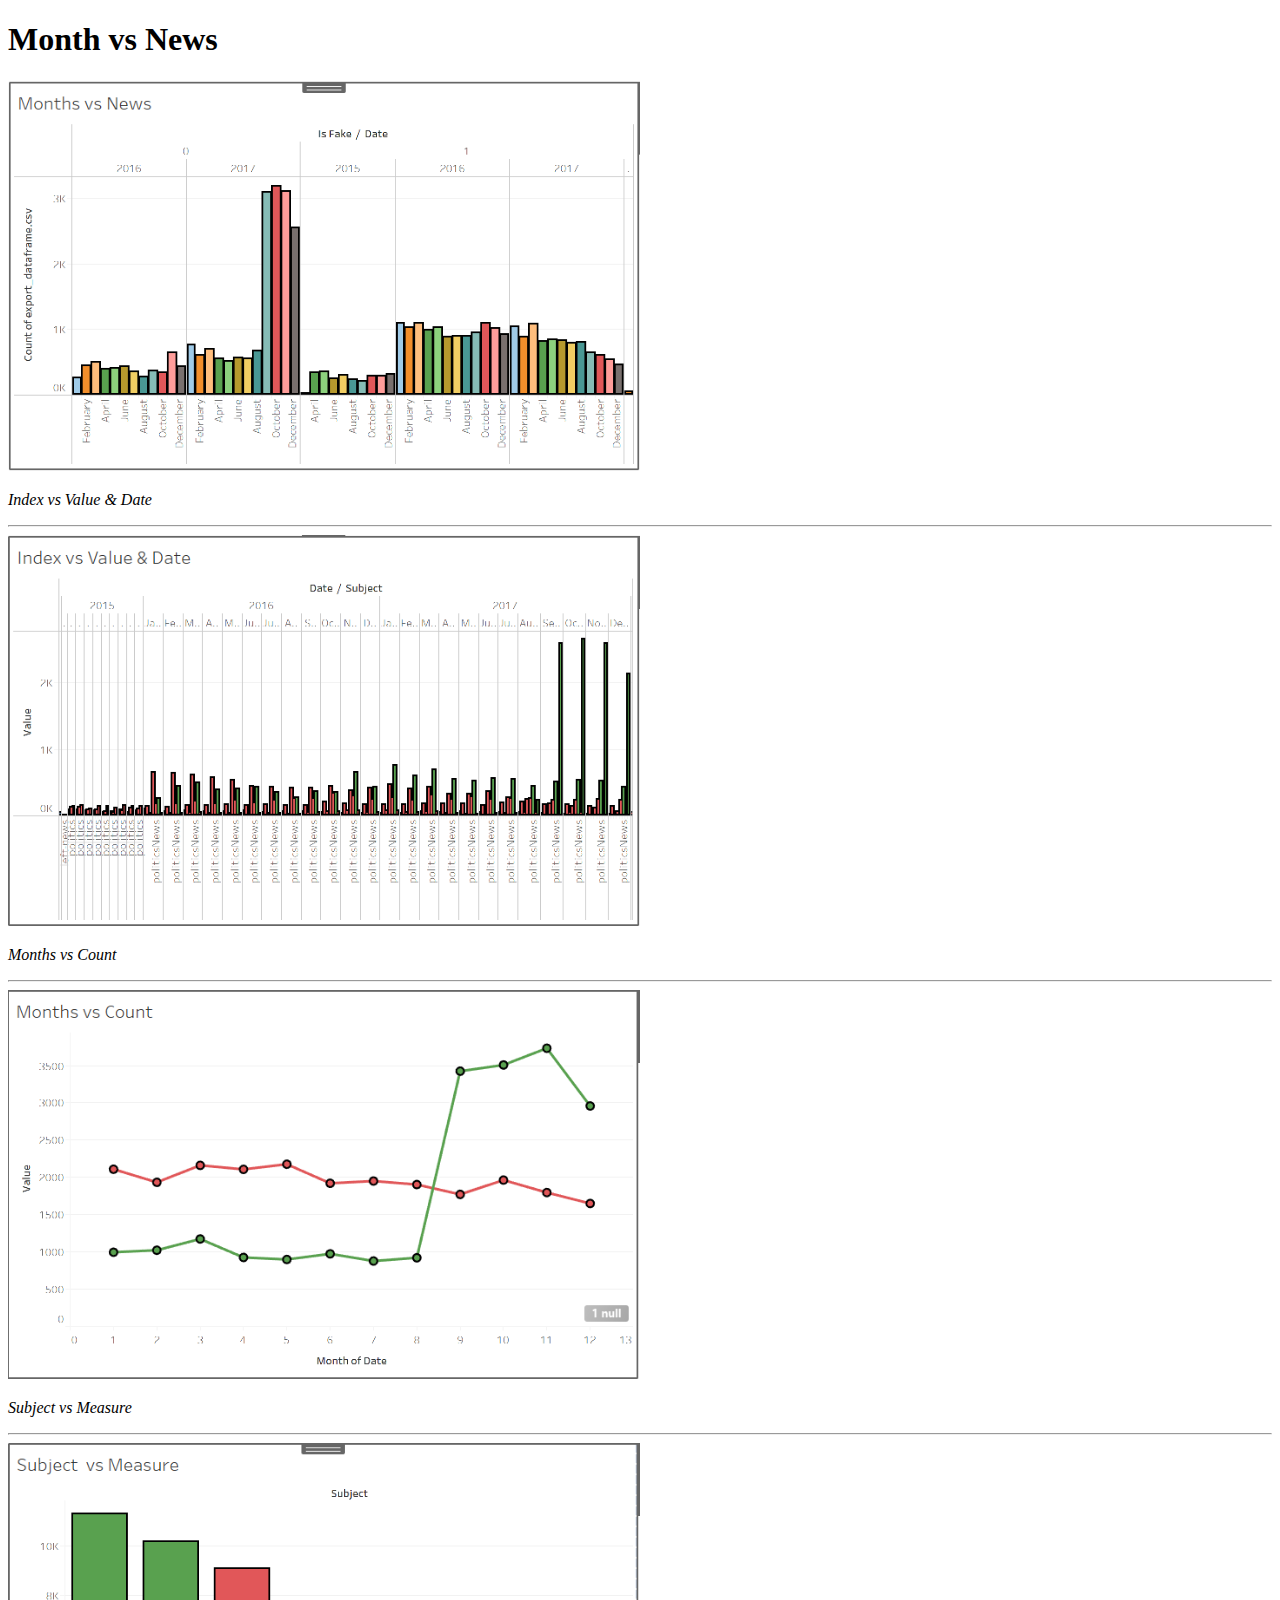
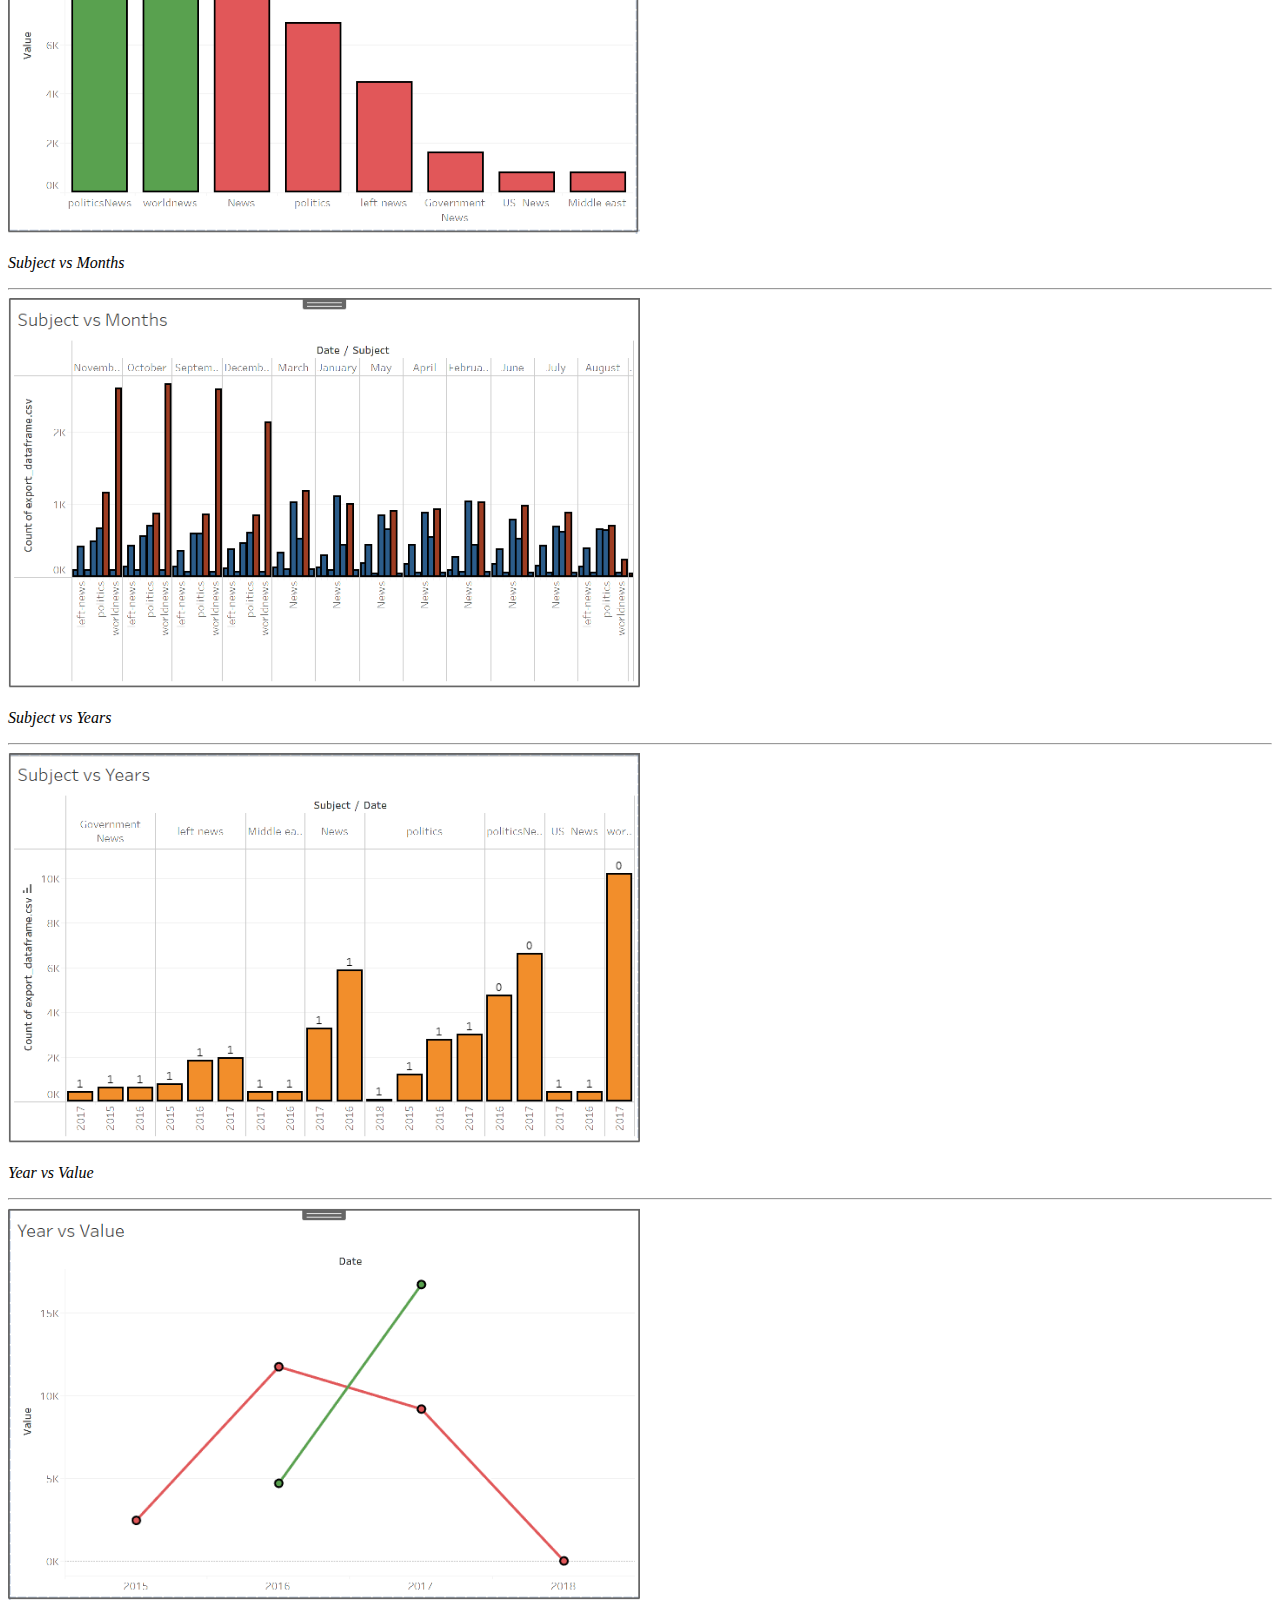
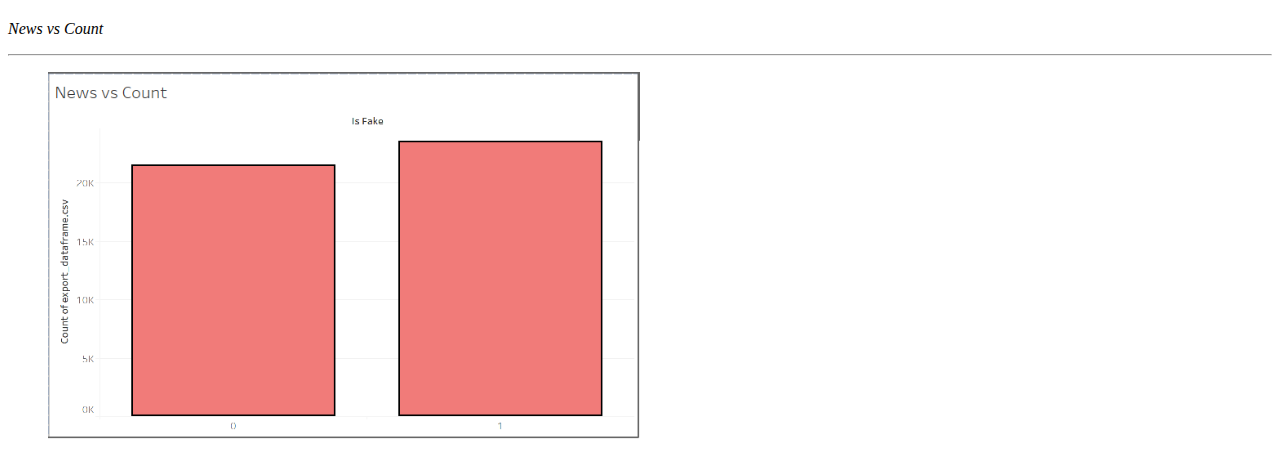
<file: templates/tableau.html>
<!DOCTYPE html>
<html lang="en">
<head>
  <meta charset="UTF-8">
  <title>Fake vs Real News</title>
</head>
<body>
  <section>
    <h1>Month vs News</h1>
    <article>
    <a target="_blank" href="../static/Images/Month vs News.PNG">
      <img src="../static/Images/Month vs News.PNG" width= "50%" alt="Month vs News">
    </a>
    <p><em>Index vs Value & Date</em></p>
    </article>
    <hr>
    <article>
    <a target="_blank" href="../static/Images/Index vs Value & Date.PNG">
    <img src="/../static/Images/Index vs Value & Date.PNG"  width= "50%" alt="Index vs Value & Date">
    </a>
    <p><em>Months vs Count</em></p>
    </article>
    <hr>
    <article>
      <a href="../static/Images/Months vs Count.PNG">
      <img target="_blank" src="../static/Images/Months vs Count.PNG"  width= "50%" alt="Months vs Count">
    </a>
    <p><em>Subject vs Measure</em></p>
    </article>
    <hr>
    <article>
      <a href="../static/Images/Subject vs Measure.PNG">
      <img target="_blank" src="../static/Images/Subject vs Measure.PNG"  width= "50%" alt="Subject vs Measure">
    </a>
    <p><em>Subject vs Months</em></p>
    </article>
    <hr>
    <article>
      <a href="../static/Images/Subject vs Months.PNG">
      <img target="_blank" src="../static/Images/Subject vs Months.PNG"  width= "50%" alt="Subject vs Months">
    </a>
    <p><em>Subject vs Years</em></p>
    </article>
    <hr>
    <article>
      <a href="../static/Images/Subject vs Years.PNG">
      <img target="_blank" src="../static/Images/Subject vs Years.PNG"  width= "50%" alt="Subject vs Years">
    </a>
    <p><em>Year vs Value</em></p>
    </article>
    <hr>
    <article>
      <a href="../static/Images/Year vs Value.PNG">
      <img target="_blank" src="../static/Images/Year vs Value.PNG"  width= "50%" alt="Year vs Value">
      </a>
      <p><em>News vs Count</em></p>
    </article>
    <hr>
    <!-- an example using figure/ficaption -->
    <figure>
      <a target="_blank" href="../static/Images/News vs Count.PNG">
      <img src="../static/Images/News vs Count.PNG"  width= "50%" alt="News vs Count">
      </a>
      <!-- <figcaption><em>News vs Count</em></figcaption> -->
    </figure>
  </section>
</body>
</html>
</file>
<file: styles.css>
/* Giving the body the specified background color, adding font sizes for the h1 and h3 elements we'll be using */
body {
  background: #f1f1f1;
  height: 500px;
  padding-top: 20px;
  margin-right: 10px;
  margin-left: 10px;
}

h1 {
  font-size: 80px;
}

h3 {
  font-size: 30px;
}

/* Giving our navbar some padding and a background color */
.navbar {
  padding: 10px;
  background: #dcdcdc;
}

/* Making our navbar li's inline-block elements this makes it so we can have multiple on the same line. Floats could have been used too */
.navbar li {
  display: inline-block;
  padding: 20px;
  margin-right: 10px;
  margin-left: 10px;
  cursor: pointer;
  background: #fff;
  border-radius: 3px;
}

/* Getting rid of the default link styles here */
.navbar li a {
  color: #000;
  text-decoration: none;
}

/* Styling the header, giving it a height, a background color, and some top padding */
.header {
  height: 200px;
  padding-top: 20px;
  background: #40e0d0;
}

/* Centering our h1 tag inside our header, giving it a little padding, removing its margin */
.header h1 {
  padding: 60px;
  margin: 0;
  color: #000;
  text-align: center;
}

/* Giving the .post element margin on 3 sides */
.post {
  margin-top: 50px;
  margin-right: 350px;
  margin-left: 350px;
}
</file>
<file: static/styles.css>
/* Giving the body the specified background color, adding font sizes for the h1 and h3 elements we'll be using */
body {
  background-size: 975px;
  padding-top: 100px;
  margin-right: 100px;
  margin-left: 100px;
}

h1 {
  color:yellow;
  font-family:  BlinkMacSystemFont;
}

h3 {
  color: yellow;
  font-size: 30px;
  font-family: BlinkMacSystemFont;
}

h6 {
  color: rgb(255, 255, 0);
  font-size: 30px;
  font-family: BlinkMacSystemFont;

}

/* Giving our navbar some padding and a background color */
.navbar {
  padding: 10px;
  background: #dcdcdc;
}

/* Making our navbar li's inline-block elements this makes it so we can have multiple on the same line. Floats could have been used too */
.navbar li {
  display: inline-block;
  padding: 20px;
  margin-right: 10px;
  margin-left: 10px;
  cursor: pointer;
  background: #fff;
  border-radius: 3px;
}

/* Getting rid of the default link styles here */
.navbar li a {
  color: #000;
  text-decoration: none;
}

/* Styling the header, giving it a height, a background color, and some top padding */
.header {
  height: 200px;
  padding-top: 20px;
  background: #40e0d0;
}

/* Centering our h1 tag inside our header, giving it a little padding, removing its margin */
.header h1 {
  padding: 60px;
  margin: 0;
  color: #000;
  text-align: center;
}

/* Giving the .post element margin on 3 sides */
.post {
  margin-top: 50px;
  margin-right: 1px;
  margin-left: 1px;
}

.zoom:hover {
  opacity: 1;
  transform: scale(1.5); /* (150% zoom - Note: if the zoom is too large, it will go outside of the viewport) */
}

.bg-cover {
  background-attachment: static;
  background-position: center;
  background-repeat: no-repeat;
  background-size: cover;
}

.footer {
  height: 4200px;
  padding-top: 20px;
  background: #40e0d0;
}

.row {
  padding-top: 45px;
  padding-bottom: 45px;
}
</file>
<file: style.css>
h1 {
color: blue;

}

.iframeContainer {
  padding: 20px;
  border: 1px solid #e3e3e3;
}

/* Sticky Footer rules (https://getbootstrap.com/examples/sticky-footer/) */
html {
  position: relative;
  min-height: 100%;
}

body {
  /* Padding bottom by footer height */
  padding-bottom: 80px;
  /* position: relative;
  background-image: url(../static/images/speeddating2.jpg);
  background-color: #cccccc */
} */

#footer {
  position: absolute;
  bottom: 0;
  width: 100%; /* Set the fixed height of the footer here */
  height: 10px;
  padding-top: 20px;
  padding-bottom: 40px;
  text-align: center;
  background-color: #f5f5f5;
}

#footer p {
  margin: 0;
  font-size: 16px;
}
</file>
